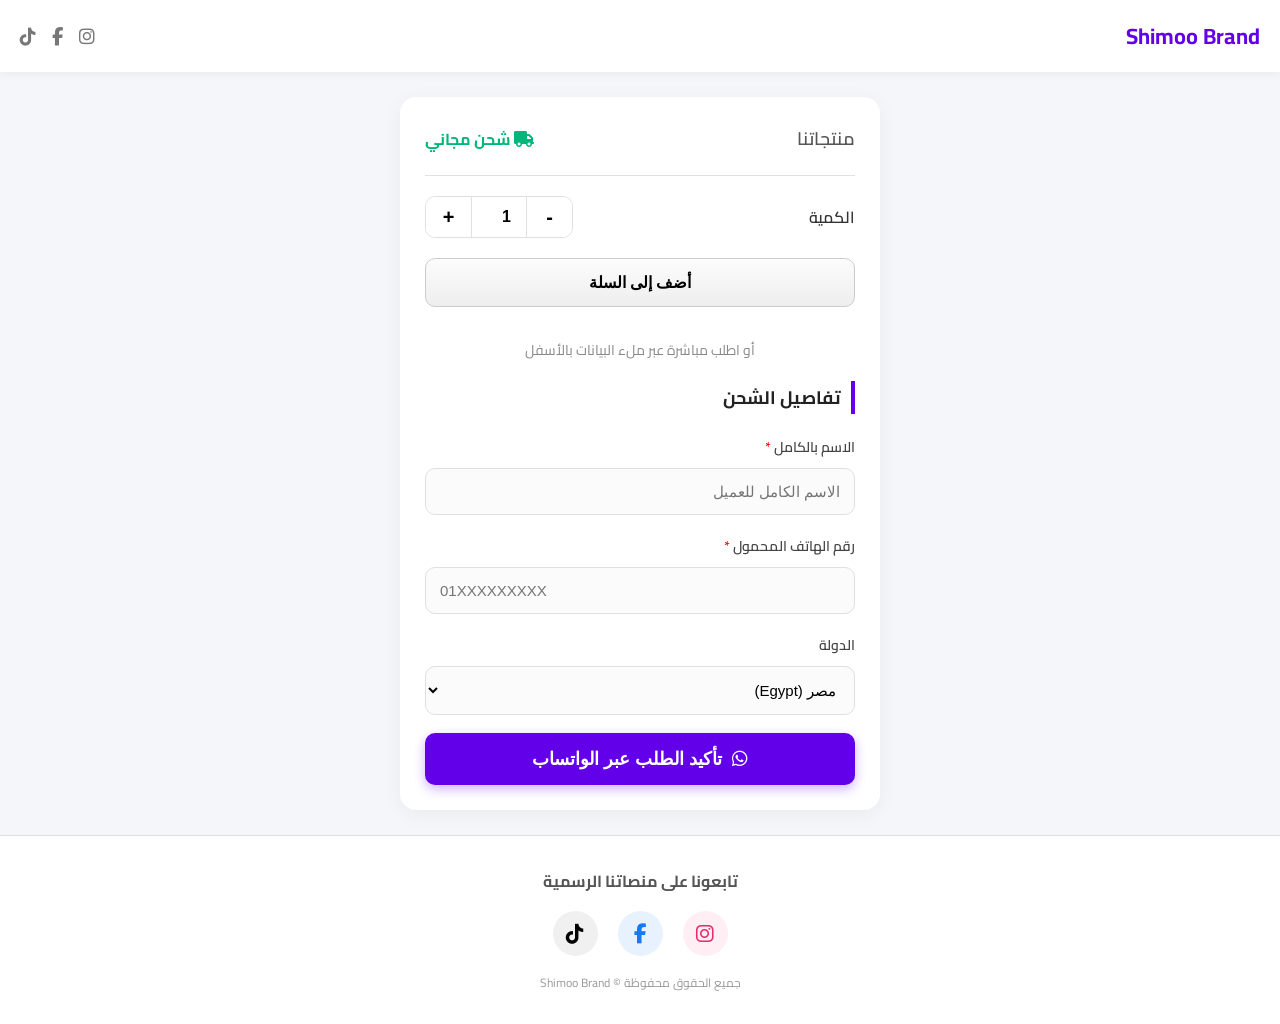
<file: checkout.html>
<!DOCTYPE html>
<html lang="ar" dir="rtl">
<head>
    <meta charset="UTF-8">
    <meta name="viewport" content="width=device-width, initial-scale=1.0">
    <title>إتمام الشراء - Shimoo Brand</title>
    
    <link rel="preconnect" href="https://fonts.googleapis.com">
    <link rel="preconnect" href="https://fonts.gstatic.com" crossorigin>
    <link href="https://fonts.googleapis.com/css2?family=Cairo:wght@300;400;600;700&display=swap" rel="stylesheet">
    
    <link rel="stylesheet" href="https://cdnjs.cloudflare.com/ajax/libs/font-awesome/6.4.0/css/all.min.css">

    <style>
        :root {
            --primary-color: #6200ea; 
            --secondary-color: #1a4a75; 
            --success-color: #00b67a; 
            --background-light: #fbfbfb;
            --text-dark: #333333;
            --border-color: #e0e0e0;
        }

        body {
            font-family: 'Cairo', sans-serif;
            background-color: #f4f6f9;
            margin: 0;
            padding: 0;
            color: var(--text-dark);
        }

        header {
            background-color: #ffffff;
            padding: 15px 20px;
            box-shadow: 0 2px 10px rgba(0,0,0,0.05);
            display: flex;
            justify-content: space-between;
            align-items: center;
            position: sticky;
            top: 0;
            z-index: 100;
        }

        .brand-logo {
            font-size: 22px;
            font-weight: 700;
            color: var(--primary-color);
            text-decoration: none;
        }

        .social-header a {
            color: #777;
            margin-right: 12px;
            font-size: 18px;
            transition: color 0.3s;
        }
        .social-header a:hover {
            color: var(--primary-color);
        }

        .checkout-container {
            max-width: 480px;
            margin: 25px auto;
            background-color: #ffffff;
            border-radius: 16px;
            box-shadow: 0 4px 20px rgba(0, 0, 0, 0.05);
            padding: 25px;
            box-sizing: border-box;
        }

        .price-section {
            display: flex;
            justify-content: space-between;
            align-items: center;
            margin-bottom: 15px;
        }
        .product-title {
            font-size: 18px;
            font-weight: 600;
            margin: 0;
            color: #555;
        }
        .price-box {
            text-align: left;
        }
        .free-shipping {
            color: var(--success-color);
            font-size: 16px;
            font-weight: 700;
            display: block;
        }

        .divider {
            border: 0;
            border-top: 1px solid var(--border-color);
            margin: 20px 0;
        }

        .quantity-section {
            display: flex;
            justify-content: space-between;
            align-items: center;
            margin-bottom: 20px;
        }
        .quantity-section .label {
            font-size: 16px;
            font-weight: 600;
        }
        .quantity-counter {
            display: flex;
            border: 1px solid var(--border-color);
            border-radius: 10px;
            overflow: hidden;
            background-color: #fff;
        }
        .counter-btn {
            background-color: #fff;
            border: none;
            width: 45px;
            height: 40px;
            font-size: 20px;
            font-weight: bold;
            cursor: pointer;
        }
        .counter-btn:hover {
            background-color: #f5f5f5;
        }
        #quantity-input {
            width: 50px;
            text-align: center;
            border: none;
            border-left: 1px solid var(--border-color);
            border-right: 1px solid var(--border-color);
            font-size: 16px;
            font-weight: 600;
            outline: none;
        }.add-to-cart-btn {
            width: 100%;
            background: linear-gradient(to bottom, #fcfcfc, #eeeeee);
            border: 1px solid #cccccc;
            padding: 14px;
            font-size: 16px;
            font-weight: 600;
            border-radius: 10px;
            cursor: pointer;
            margin-bottom: 15px;
        }

        .or-order-direct {
            text-align: center;
            color: #888;
            margin: 15px 0;
            font-size: 14px;
        }

        .form-title {
            font-size: 18px;
            font-weight: 700;
            color: #222;
            margin-bottom: 20px;
            border-right: 4px solid var(--primary-color);
            padding-right: 10px;
        }
        .form-group {
            margin-bottom: 18px;
        }
        .form-group label {
            display: block;
            font-weight: 600;
            margin-bottom: 8px;
            font-size: 14px;
            color: #444;
        }
        .required {
            color: red;
        }
        .form-group input, .select-wrapper select {
            width: 100%;
            padding: 14px;
            border: 1px solid var(--border-color);
            border-radius: 10px;
            background-color: var(--background-light);
            font-size: 15px;
            box-sizing: border-box;
            outline: none;
        }

        .submit-order-btn {
            width: 100%;
            background-color: var(--primary-color);
            color: white;
            border: none;
            padding: 15px;
            font-size: 18px;
            border-radius: 10px;
            cursor: pointer;
            font-weight: 700;
            margin-top: 15px;
            box-shadow: 0 4px 12px rgba(98, 0, 234, 0.3);
            display: flex;
            justify-content: center;
            align-items: center;
            gap: 10px;
        }

        /* 🌈 ألوان السوشيال ميديا الحقيقية زي الأبلكيشن بالظبط */
        footer {
            text-align: center;
            padding: 30px 20px;
            margin-top: 20px;
            background-color: #ffffff;
            border-top: 1px solid var(--border-color);
        }
        .footer-brand {
            font-weight: 700;
            font-size: 16px;
            margin-bottom: 15px;
            color: #555;
        }
        .social-icons {
            display: flex;
            justify-content: center;
            gap: 20px;
            margin-bottom: 15px;
        }
        .social-icons a {
            width: 45px;
            height: 45px;
            border-radius: 50%;
            background-color: #f0f2f5;
            display: flex;
            justify-content: center;
            align-items: center;
            font-size: 20px;
            text-decoration: none;
            transition: transform 0.3s;
        }
        .social-icons a:hover {
            transform: scale(1.1);
        }
        .social-icons a.instagram { color: #e1306c; background-color: #ffeef4; }
        .social-icons a.facebook { color: #1877f2; background-color: #e8f2ff; }
        .social-icons a.tiktok { color: #000000; background-color: #f0f0f0; }
        
        .copyright {
            font-size: 12px;
            color: #999;
        }
    </style>
</head>
<body>

    <header>
        <a href="#" class="brand-logo">Shimoo Brand</a>
        <div class="social-header">
            <a href="https://www.instagram.com/shimoo.brand?igsh=N3gwYTZicWdyYm14&utm_source=qr" target="_blank"><i class="fab fa-instagram"></i></a>
            <a href="https://www.facebook.com/share/1Dmn1m7S9X/?mibextid=wwXIfr" target="_blank"><i class="fab fa-facebook-f"></i></a>
            <a href="https://www.tiktok.com/@shimo.brand1?_r=1&_t=ZS-95m0ZbS5Hw0" target="_blank"><i class="fab fa-tiktok"></i></a>
        </div>
    </header><div class="checkout-container">
        <div class="price-section">
            <h1 class="product-title">منتجاتنا</h1>
            <div class="price-box">
                <span class="free-shipping"><i class="fas fa-truck"></i> شحن مجاني</span>
            </div>
        </div>

        <hr class="divider">

        <div class="quantity-section">
            <span class="label">الكمية</span>
            <div class="quantity-counter">
                <button type="button" class="counter-btn" id="decrease-btn">-</button>
                <input type="number" id="quantity-input" value="1" min="1" readonly>
                <button type="button" class="counter-btn" id="increase-btn">+</button>
            </div>
        </div>

        <button type="button" class="add-to-cart-btn" onclick="alert('تمت الإضافة للسلة بنجاح!')">أضف إلى السلة</button>

        <div class="or-order-direct">أو اطلب مباشرة عبر ملء البيانات بالأسفل</div>

        <form id="quick-checkout-form">
            <h3 class="form-title">تفاصيل الشحن</h3>

            <div class="form-group">
                <label for="full-name">الاسم بالكامل <span class="required">*</span></label>
                <input type="text" id="full-name" placeholder="الاسم الكامل للعميل" required>
            </div>

            <div class="form-group">
                <label for="phone"> رقم الهاتف المحمول <span class="required">*</span></label>
                <input type="tel" id="phone" placeholder="01XXXXXXXXX" required>
            </div>

            <div class="form-group">
                <label for="country">الدولة</label>
                <div class="select-wrapper">
                    <select id="country">
                        <option value="مصر (Egypt)">مصر (Egypt)</option>
                        <option value="المملكة العربية السعودية">المملكة العربية السعودية</option>
                        <option value="الإمارات العربية المتحدة">الإمارات العربية المتحدة</option>
                    </select>
                </div>
            </div>
            
            <button type="submit" class="submit-order-btn">
                <i class="fab fa-whatsapp"></i> تأكيد الطلب عبر الواتساب
            </button>
        </form>
    </div>

    <footer>
        <div class="footer-brand">تابعونا على منصاتنا الرسمية</div>
        <div class="social-icons">
            <a href="https://www.instagram.com/shimoo.brand?igsh=N3gwYTZicWdyYm14&utm_source=qr" target="_blank" class="instagram"><i class="fab fa-instagram"></i></a>
            <a href="https://www.facebook.com/share/1Dmn1m7S9X/?mibextid=wwXIfr" target="_blank" class="facebook"><i class="fab fa-facebook-f"></i></a>
            <a href="https://www.tiktok.com/@shimo.brand1?_r=1&_t=ZS-95m0ZbS5Hw0" target="_blank" class="tiktok"><i class="fab fa-tiktok"></i></a>
        </div>
        <div class="copyright">جميع الحقوق محفوظة © Shimoo Brand</div>
    </footer>

    <script>
        const decreaseBtn = document.getElementById('decrease-btn');
        const increaseBtn = document.getElementById('increase-btn');
        const quantityInput = document.getElementById('quantity-input');

        increaseBtn.addEventListener('click', () => {
            let currentValue = parseInt(quantityInput.value);
            quantityInput.value = currentValue + 1;
        });

        decreaseBtn.addEventListener('click', () => {
            let currentValue = parseInt(quantityInput.value);
            if (currentValue > 1) {
                quantityInput.value = currentValue - 1;
            }
        });

        document.getElementById('quick-checkout-form').addEventListener('submit', function(e) {
            e.preventDefault();
            
            const fullName = document.getElementById('full-name').value;
            const phone = document.getElementById('phone').value;
            const country = document.getElementById('country').value;
            const quantity = quantityInput.value;
            const productName = "قطعة ملابس من Shimoo Brand"; 

            const whatsappNumber = "201017051293";// تم حل مشكلة النصوص العربية هنا تماماً
            const messageText = "مرحباً Shimoo Brand ✨\nلقد قمت بطلب منتج من الموقع الإلكتروني:\n\n*المنتج:* " + productName + "\n*الكمية:* " + quantity + "\n\n*--- بيانات الشحن ---*\n*الاسم بالكامل:* " + fullName + "\n*رقم الهاتف:* " + phone + "\n*الدولة:* " + country;

            const whatsappUrl = "https://wa.me/" + whatsappNumber + "?text=" + encodeURIComponent(messageText);

            window.open(whatsappUrl, '_blank');
        });
    </script>
</body>
</html>
</file>
